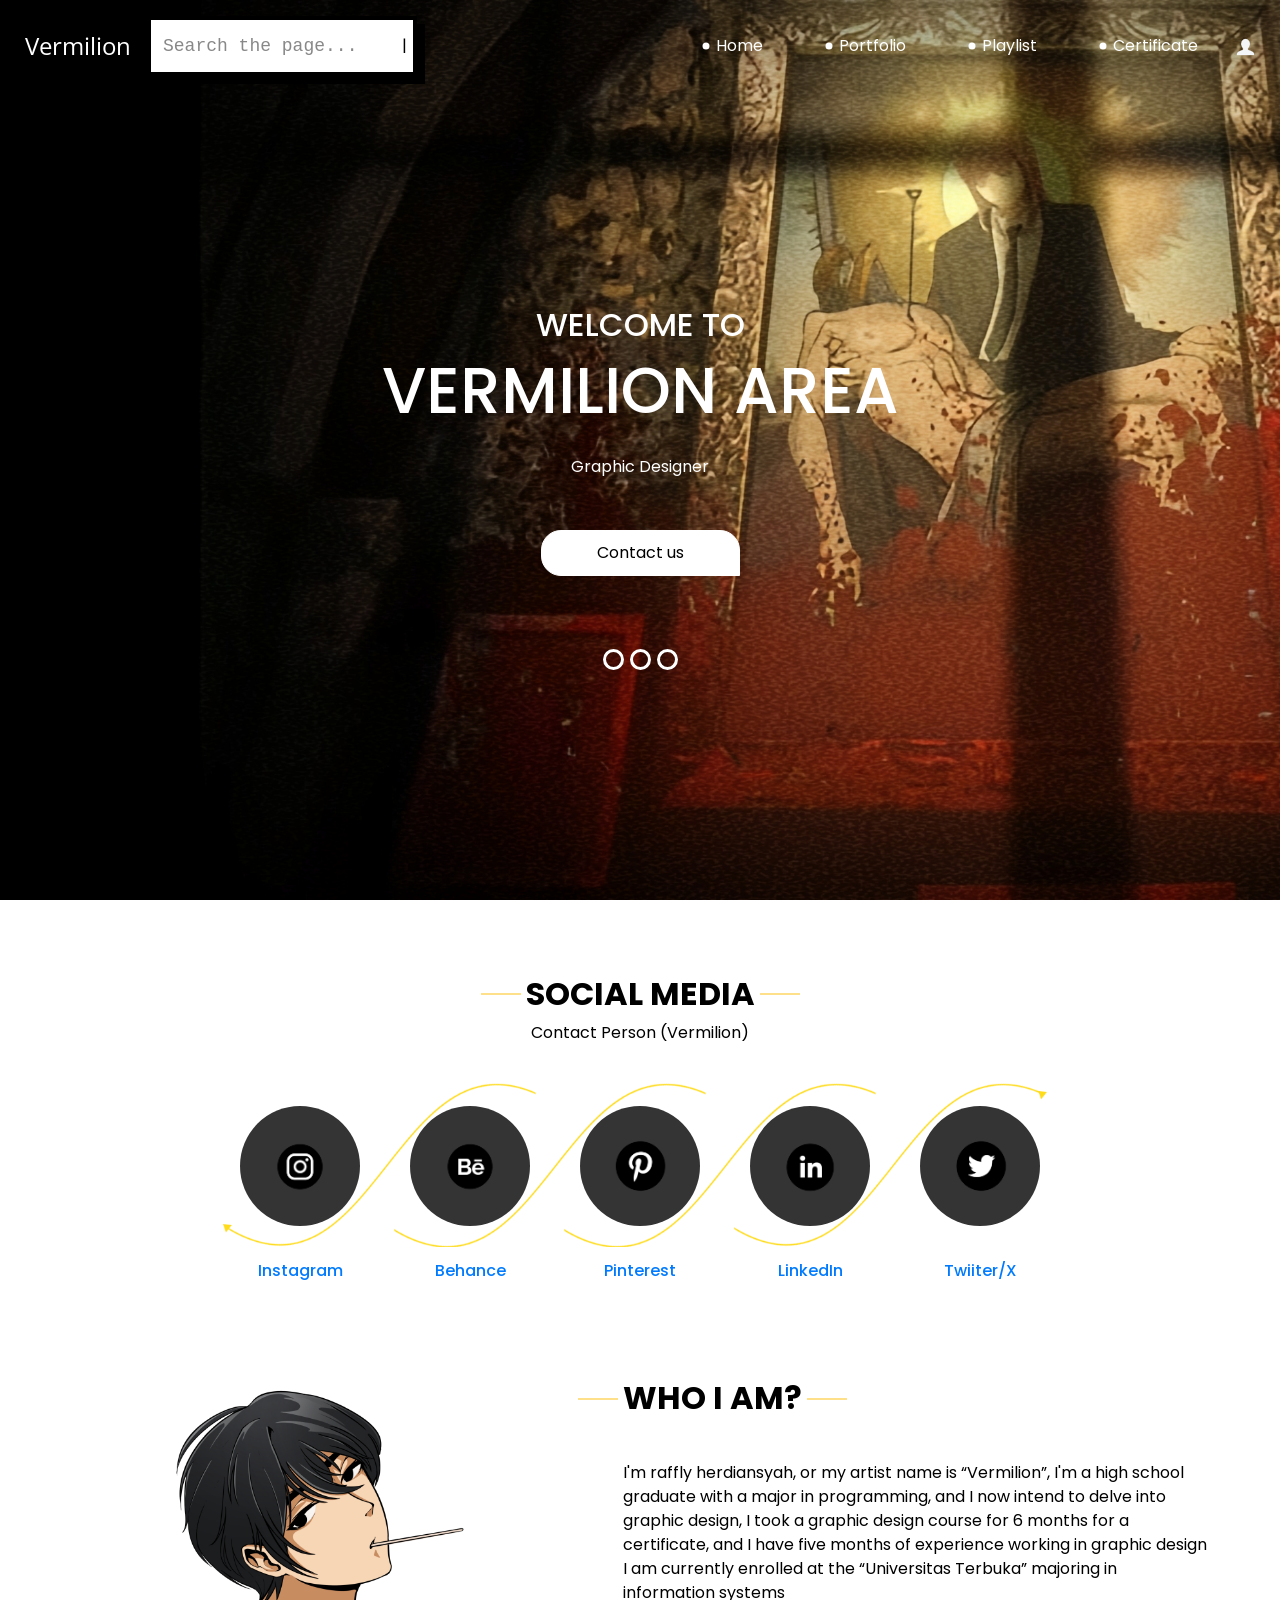
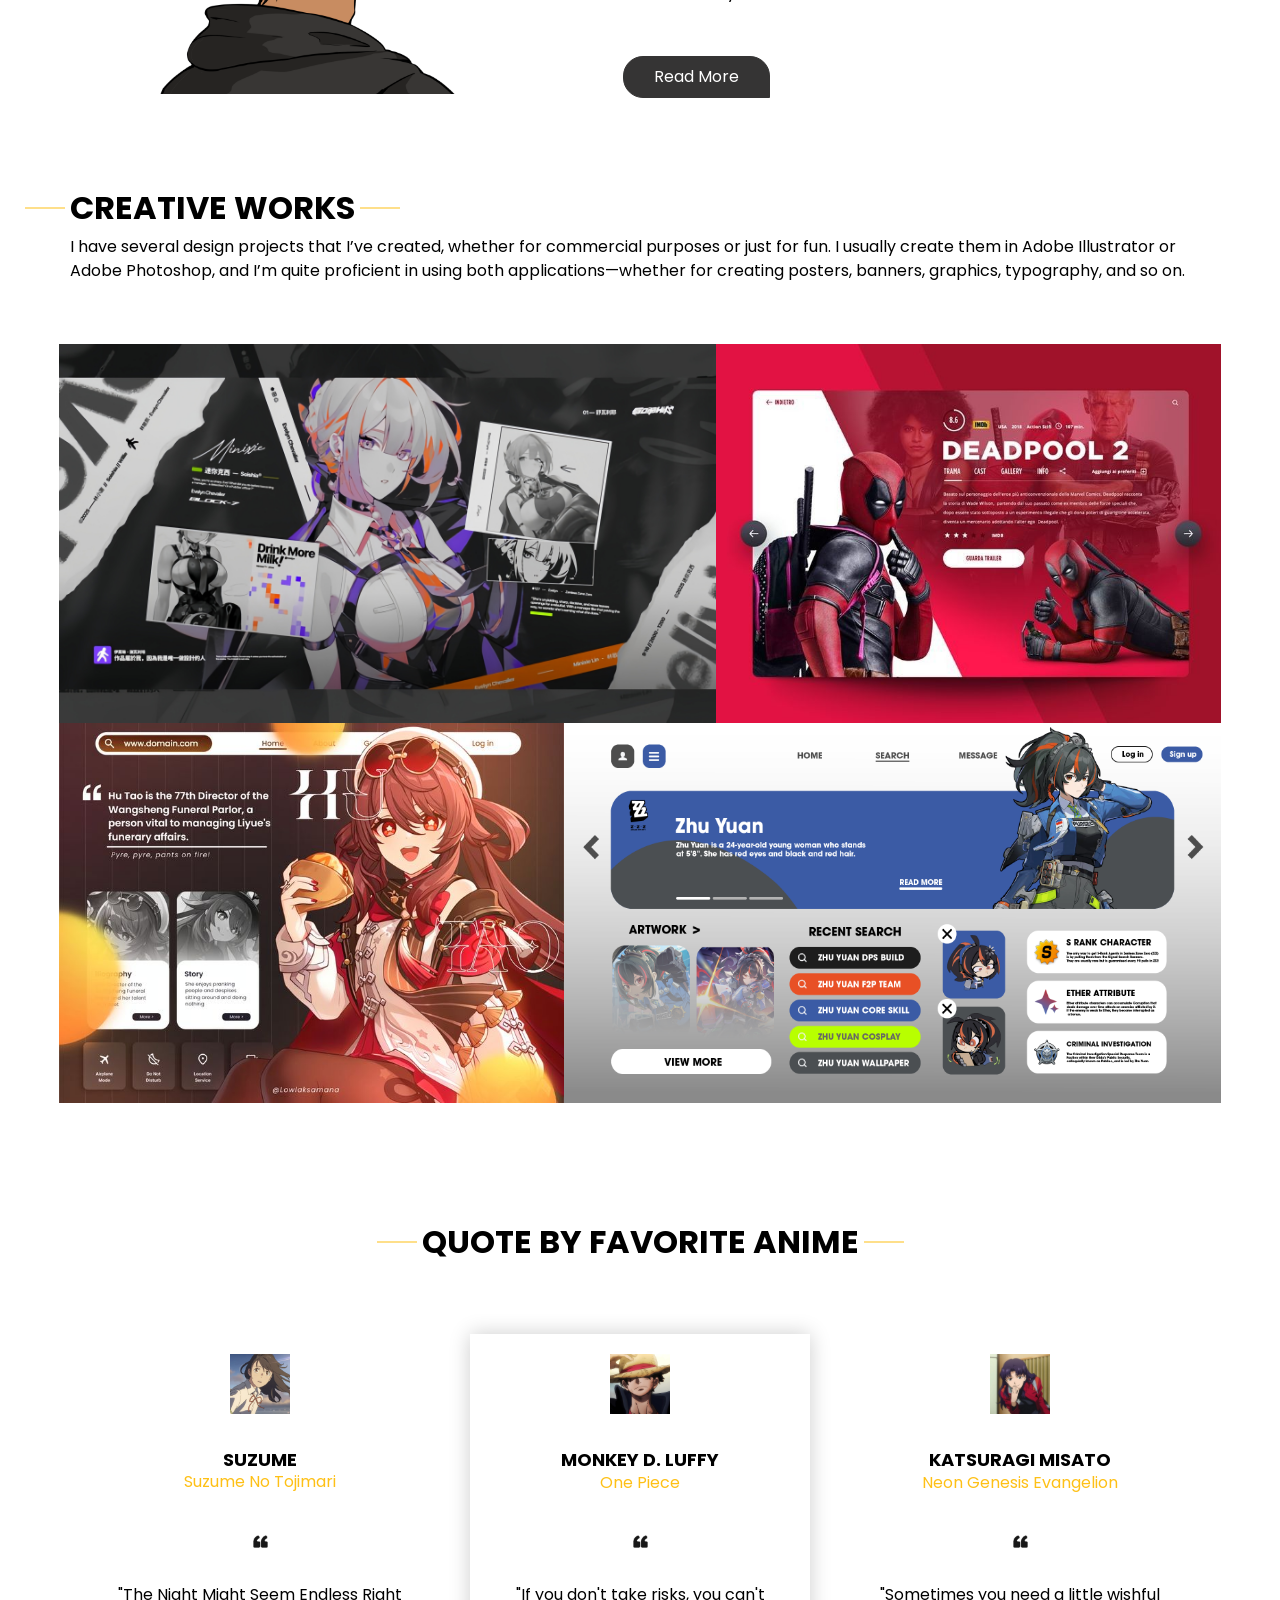
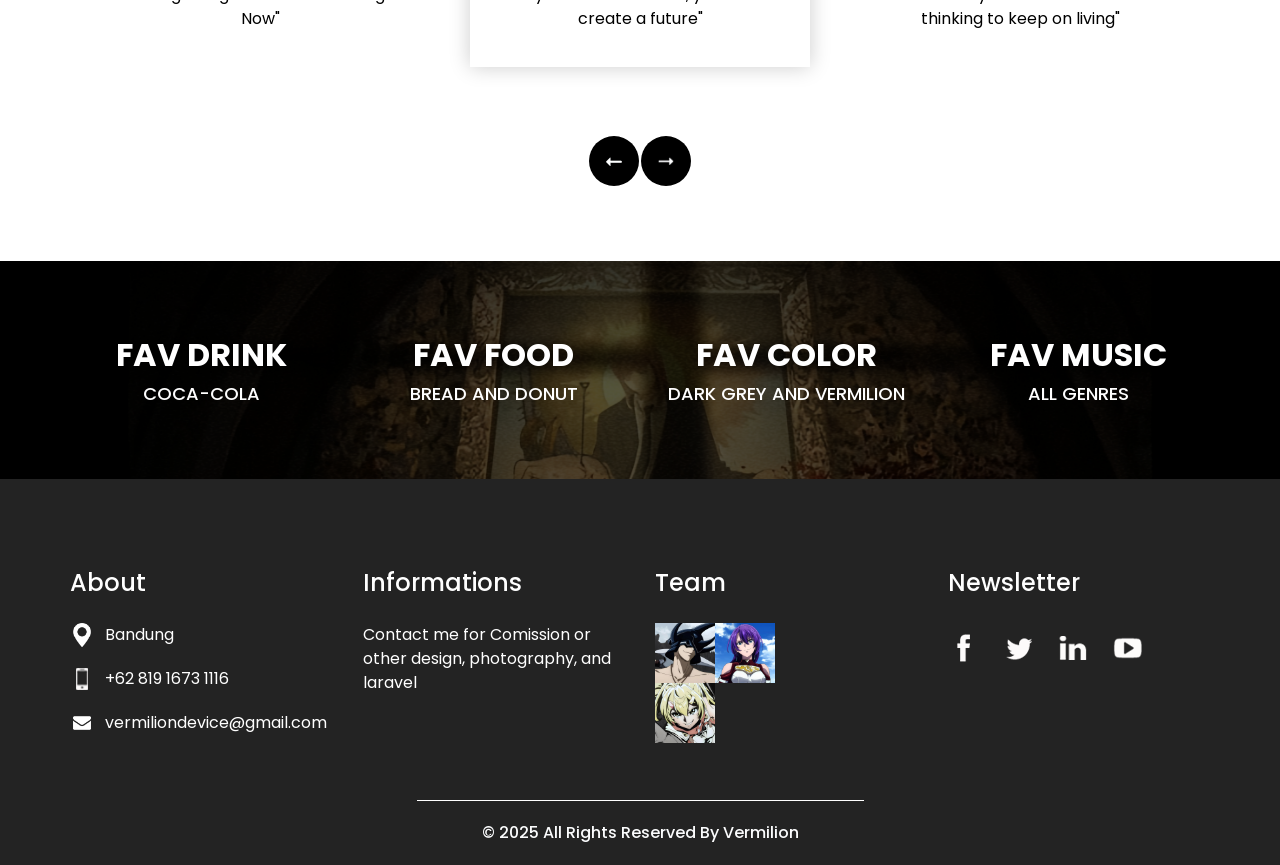
<file: index.html>
<!DOCTYPE html>
<html>

<head>
  <!-- Basic -->
  <meta charset="utf-8" />
  <meta http-equiv="X-UA-Compatible" content="IE=edge" />
  <!-- Mobile Metas -->
  <meta name="viewport" content="width=device-width, initial-scale=1, shrink-to-fit=no" />
  <!-- Site Metas -->
  <meta name="keywords" content="" />
  <meta name="description" content="" />
  <meta name="author" content="" />

  <title>Home</title>

  <!-- slider stylesheet -->
  <!-- slider stylesheet -->
  <link rel="stylesheet" type="text/css" href="https://cdnjs.cloudflare.com/ajax/libs/OwlCarousel2/2.3.4/assets/owl.carousel.min.css" />

  <!-- bootstrap core css -->
  <link rel="stylesheet" type="text/css" href="css/bootstrap.css" />

  <!-- fonts style -->
  <link href="https://fonts.googleapis.com/css?family=Open+Sans:400,700|Poppins:400,700&display=swap" rel="stylesheet">
  <!-- Custom styles for this template -->
  <link href="css/style.css" rel="stylesheet" />
  <!-- responsive style -->
  <link href="css/responsive.css" rel="stylesheet" />
</head>

<body>
  <div class="hero_area">
    <!-- header section strats -->
    <header class="header_section">
      <div class="container-fluid">
        <nav class="navbar navbar-expand-lg custom_nav-container pt-3">
          <a class="navbar-brand" href="index.html">
            <span>
              Vermilion
            </span>
          </a>

          <!-- Search Bar -->
          <div class="input-container" id="searchBox">
              <input id="searchInput"
                class="input searchInput"
                name="text"
                type="text"
                placeholder="Search the page..."
              />
            <div class="search-icon" onclick="toggleSearch()"></div>
            <div id="searchResult" class="input-container"></div>
          </div>
          <!-- End Search BAR -->

          <button class="navbar-toggler" type="button" data-toggle="collapse" data-target="#navbarSupportedContent" aria-controls="navbarSupportedContent" aria-expanded="false" aria-label="Toggle navigation">
            <span class="navbar-toggler-icon"></span>
          </button>

          <div class="collapse navbar-collapse" id="navbarSupportedContent">
            <div class="d-flex ml-auto flex-column flex-lg-row align-items-center">
              <ul class="navbar-nav">
                <li class="nav-item active">
                  <a class="nav-link" href="index.html">Home <span class="sr-only">(current)</span></a>
                </li>
                <li class="nav-item">
                  <a class="nav-link" href="portfolio.html"> Portfolio </a>
                </li>
                <li class="nav-item">
                  <a class="nav-link" href="playlist.html"> Playlist </a>
                </li>
                <div class="nav-right">
                </div>
                <li class="nav-item">
                  <a class="nav-link" href="contact.html">Certificate</a>
                </li>
                <li>
                  
                </li>
              </ul>
              <div class="user_option">
                <a href="/profile.html">
                  <img src="images/user.png" alt="">
                </a>
                <!-- <form class="form-inline my-2 my-lg-0 ml-0 ml-lg-4 mb-3 mb-lg-0">
                  <button class="btn  my-2 my-sm-0 nav_search-btn" type="submit"></button>
                </form> -->
              </div>
            </div>
          </div>
        </nav>
      </div>
    </header>
    <!-- end header section -->
    <!-- slider section -->
    <section class=" slider_section position-relative">
      <div class="container">
        <div id="carouselExampleIndicators" class="carousel slide" data-ride="carousel">
          <ol class="carousel-indicators">
            <li data-target="#carouselExampleIndicators" data-slide-to="0" class="active"></li>
            <li data-target="#carouselExampleIndicators" data-slide-to="1"></li>
            <li data-target="#carouselExampleIndicators" data-slide-to="2"></li>
          </ol>
          <div class="carousel-inner">
            <div class="carousel-item active">
              <div class="row">
                <div class="col">
                  <div class="detail-box">
                    <div>
                      <h2>
                        welcome to

                      </h2>
                      <h1>
                        Vermilion Area
                      </h1>
                      <p>
                        Graphic Designer
                      </p>
                      <div class="">
                        <a href="https://wa.link/xvpzic">
                          Contact us
                        </a>
                      </div>
                    </div>
                  </div>
                </div>
              </div>
            </div>
            <div class="carousel-item">
              <div class="row">
                <div class="col">
                  <div class="detail-box">
                    <div>
                      <h2>
                        welcome to

                      </h2>
                      <h1>
                        vermilion area
                      </h1>
                      <p>
                        Web Developer
                      </p>
                      <div class="">
                        <a href="https://wa.link/xvpzic">
                          Contact us
                        </a>
                      </div>
                    </div>
                  </div>
                </div>
              </div>
            </div>
            <div class="carousel-item">
              <div class="row">
                <div class="col">
                  <div class="detail-box">
                    <div>
                      <h2>
                        welcome to

                      </h2>
                      <h1>
                        Vermilion area
                      </h1>
                      <p>
                        Photographer
                      </p>
                      <div class="">
                        <a href="https://wa.link/xvpzic">
                          Contact us
                        </a>
                      </div>
                    </div>
                  </div>
                </div>
              </div>
            </div>
          </div>
        </div>
      </div>
    </section>
    <!-- end slider section -->
  </div>

  <!-- do section -->

  <section class="do_section layout_padding">
    <div class="container">
      <div class="heading_container">
        <h2>
          Social Media
        </h2>
        <p>
          Contact Person (Vermilion)
        </p>
      </div>
      <div class="do_container">
          <div class="box arrow-start arrow_bg">
          <div class="img-box">
            <img src="images/ig.png" alt="" style="width: 74px; height: 74px;">
          </div>
          <div class="detail-box">
            <h6>
              <a href="https://www.instagram.com/25cent.only/">Instagram</a>
            </h6>
          </div>
        </div>
        <div class="box arrow-middle arrow_bg">
          <div class="img-box">
            <img src="images/behance.png" alt="" style="width: 74px; height: 74px;">
          </div>
          <div class="detail-box">
            <h6>
              <a href="https://www.behance.net/rafflyherdian1">Behance</a>
            </h6>
          </div>
        </div>
        <div class="box arrow-middle arrow_bg">
          <div class="img-box">
            <img src="images/pin.png"  alt="" style="width: 70px; height: 70px; margin-right: 4px;">
          </div>
          <div class="detail-box">
            <h6>
             <a href="https://pin.it/5xgPxq84L">Pinterest</a>
            </h6>
          </div>
        </div>
        <div class="box arrow-end arrow_bg">
          <div class="img-box">
            <img src="images/linkedid.png" alt="" style="width: 73px; height: 73px; margin-right: 2px;">
          </div>
          <div class="detail-box">
            <h6>
              <a href="https://www.linkedin.com/in/muhamad-raffly-herdiansyah-a606a7362?utm_source=share&utm_campaign=share_via&utm_content=profile&utm_medium=android_app">LinkedIn</a>
            </h6>
          </div>
        </div>
        <div class="box ">
          <div class="img-box">
            <img src="images/twit.png" alt="" style="width: 70px; height: 70px;">
          </div>
          <div class="detail-box">
            <h6>
              <a href="https://x.com/vermilionsama?t=Tz5TlzzPGZ6jAz2hEhTAEQ&s=08">Twiiter/X</a>
            </h6>
          </div>
        </div>
      </div>
    </div>
  </section>

  <!-- <section class="do_section layout_padding">
    <div class="container">
      <div class="heading_container">
        <h2>
          What we do
        </h2>
        <p>
          Lorem ipsum dolor sit amet, consectetur adipiscing elit, sed do eiusmod tempor incididunt ut labore et dolore
          magna
        </p>
      </div>
      <div class="do_container">
        <div class="box arrow-start arrow_bg">
          <div class="img-box">
            <img src="images/d-1.png" alt="">
          </div>
          <div class="detail-box">
            <h6>
              Poster Design
            </h6>
          </div>
        </div>
        <div class="box arrow-middle arrow_bg">
          <div class="img-box">
            <img src="images/d-2.png" alt="">
          </div>
          <div class="detail-box">
            <h6>
              UI/UX
            </h6>
          </div>
        </div>
        <div class="box arrow-middle arrow_bg">
          <div class="img-box">
            <img src="images/d-3.png" alt="">
          </div>
          <div class="detail-box">
            <h6>
              Photography
            </h6>
          </div>
        </div>
        <div class="box arrow-end arrow_bg">
          <div class="img-box">
            <img src="images/d-4.png" alt="">
          </div>
          <div class="detail-box">
            <h6>
              Typography
            </h6>
          </div>
        </div>
        <div class="box ">
          <div class="img-box">
            <img src="images/d-5.png" alt="">
          </div>
          <div class="detail-box">
            <h6>
              Coffee
            </h6>
          </div>
        </div>
      </div>
    </div>
  </section> -->

  <!-- end do section -->

  <!-- who section -->

  <section class="who_section ">
    <div class="container">
      <div class="row">
        <div class="col-md-5">
          <div class="img-box">
            <img src="images/icontol.png" alt="" style="margin-bottom: 20px; margin-left: 70px; height: 330px; width: 330px;">
          </div>
        </div>
        <div class="col-md-7">
          <div class="detail-box">
            <div class="heading_container">
              <h2>
                WHO I AM?
              </h2>
            </div>
            <p>
              I'm raffly herdiansyah, or my artist name is “Vermilion”, I'm a high school graduate with a major in programming, and I now intend to delve into graphic design, I took a graphic design course for 6 months for a certificate, and I have five months of experience working in graphic design I am currently enrolled at the “Universitas Terbuka” majoring in information systems
            </p>
            <div>
              <a href="/profile.html">
                Read More
              </a>
            </div>
          </div>
        </div>
      </div>
    </div>
  </section>

  <!-- end who section -->


  <!-- work section -->
  <section class="work_section layout_padding">
    <div class="container">
      <div class="heading_container">
        <h2>
          CREATIVE WORKS
        </h2>
        <p>
          I have several design projects that I’ve created, whether for commercial purposes or just for fun. I usually create them in Adobe Illustrator or Adobe Photoshop, and I’m quite proficient in using both applications—whether for creating posters, banners, graphics, typography, and so on.
        </p>
      </div>
      <div class="work_container layout_padding2">
        <div class="box b-1">
          <img src="images/milk.jpg" alt="">
        </div>
        <div class="box b-2">
          <img src="images/deadpool.jpg" alt="">

        </div>
        <div class="box b-3">
          <img src="images/hutao.jpeg" alt="">

        </div>
        <div class="box b-4">
          <img src="images/ZhuYuan.png" alt="">

        </div>
      </div>
    </div>
  </section>

  <!-- end work section -->

  <!-- client section -->
  <section class="client_section">
    <div class="container">
      <div class="heading_container">
        <h2>
          QUOTE BY FAVORITE ANIME
        </h2>
      </div>
      <div class="carousel-wrap ">
        <div class="owl-carousel">
          <div class="item">
            <div class="box">
              <div class="img-box">
                <img src="images/luffy.jpeg" alt="">
              </div>
              <div class="detail-box">
                <h5>
                  Monkey D. Luffy <br>
                  <span>
                    One Piece
                  </span>
                </h5>
                <img src="images/quote.png" alt="">
                <p>
                  "If you don't take risks, you can't create a future"
                </p>
              </div>
            </div>
          </div>
          <div class="item">
            <div class="box">
              <div class="img-box">
                <img src="images/misato.jpeg" alt="">
              </div>
              <div class="detail-box">
                <h5>
                  Katsuragi Misato <br>
                  <span>
                    Neon Genesis Evangelion
                  </span>
                </h5>
                <img src="images/quote.png" alt="">
                <p>
                  "Sometimes you need a little wishful thinking to keep on living"
                </p>
              </div>
            </div>
          </div>
          <div class="item">
            <div class="box">
              <div class="img-box">
                <img src="images/gojo.jpeg" alt="">
              </div>
              <div class="detail-box">
                <h5>
                  Gojo Satoru <br>
                  <span>
                    Jujutsu Kaisen
                  </span>
                </h5>
                <img src="images/quote.png" alt="">
                <p>
                  "Searching for someone to blame is such a pain"
                </p>
              </div>
            </div>
          </div>
          <div class="item">
            <div class="box">
              <div class="img-box">
                <img src="images/shun.jpeg" alt="">
              </div>
              <div class="detail-box">
                <h5>
                  Kazama Shun <br>
                  <span>
                    From Up On Puppy Hill
                  </span>
                </h5>
                <img src="images/quote.png" alt="">
                <p>
                  "There’s No Future for People Who Worship the Future"
                </p>
              </div>
            </div>
          </div>
          <div class="item">
            <div class="box">
              <div class="img-box">
                <img src="images/eren.jpeg" alt="">
              </div>
              <div class="detail-box">
                <h5>
                  Eren Yeager <br>
                  <span>
                    Attack On Titan
                  </span>
                </h5>
                <img src="images/quote.png" alt="">
                <p>
                  "No Matter How Messed Up Things Get"
                </p>
              </div>
            </div>
          </div>
          <div class="item">
            <div class="box">
              <div class="img-box">
                <img src="images/nao.jpeg" alt="">
              </div>
              <div class="detail-box">
                <h5>
                  Nao Tomori <br>
                  <span>
                    Charlotte
                  </span>
                </h5>
                <img src="images/quote.png" alt="">
                <p>
                  "The Scars You Can't See Are the Hardest to Heal."
                </p>
              </div>
            </div>
          </div>
          <div class="item">
            <div class="box">
              <div class="img-box">
                <img src="images/suzume.jpeg" alt="">
              </div>
              <div class="detail-box">
                <h5>
                  Suzume <br>
                  <span>
                    Suzume No Tojimari
                  </span>
                </h5>
                <img src="images/quote.png" alt="">
                <p>
                  "The Night Might Seem Endless Right Now"
                </p>
              </div>
            </div>
          </div>
        </div>
      </div>
    </div>
  </section>

  <!-- end client section -->

  <!-- target section -->
  <section class="target_section layout_padding2">
    <div class="container">
      <div class="row">
        <div class="col-md-3 col-sm-6">
          <div class="detail-box">
            <h2>
              FAV DRINK
            </h2>
            <h5>
              COCA-COLA
            </h5>
          </div>
        </div>
        <div class="col-md-3 col-sm-6">
          <div class="detail-box">
            <h2>
              FAV FOOD
            </h2>
            <h5>
              BREAD AND DONUT
            </h5>
          </div>
        </div>
        <div class="col-md-3 col-sm-6">
          <div class="detail-box">
            <h2>
              FAV COLOR
            </h2>
            <h5>
              DARK GREY AND VERMILION
            </h5>
          </div>
        </div>
        <div class="col-md-3 col-sm-6">
          <div class="detail-box">
            <h2>
              FAV MUSIC
            </h2>
            <h5>
              ALL GENRES
            </h5>
          </div>
        </div>
      </div>
    </div>
  </section>

  <!-- end target section -->


  <!-- contact section -->

  <!-- <section class="contact_section layout_padding">
    <div class="container">

      <div class="heading_container">
        <h2>
          Request A Call Back
        </h2>
      </div>
      <div class="">
        <div class="">
          <div class="row">
            <div class="col-md-9 mx-auto">
              <div class="contact-form">
                <form action="">
                  <div>
                    <input type="text" placeholder="Full Name ">
                  </div>
                  <div>
                    <input type="text" placeholder="Phone Number">
                  </div>
                  <div>
                    <input type="email" placeholder="Email Address">
                  </div>
                  <div>
                    <input type="text" placeholder="Message" class="input_message">
                  </div>
                  <div class="d-flex justify-content-center">
                    <button type="submit" class="btn_on-hover">
                      Send
                    </button>
                  </div>
                </form>
              </div>
            </div>
          </div>
        </div>
      </div>
      <div class="map_img-box">
        <img src="images/map-img.png" alt="">
      </div>
    </div>
  </section> -->


  <!-- end contact section -->


  <!-- info section -->
  <section class="info_section ">
    <div class="container">
      <div class="row">
        <div class="col-md-3">
          <div class="info_contact">
            <h5>
              About
            </h5>
            <div>
              <div class="img-box">
                <img src="images/location-white.png" width="18px" alt="">
              </div>
              <p>
                Bandung
              </p>
            </div>
            <div>
              <div class="img-box">
                <img src="images/telephone-white.png" width="12px" alt="">
              </div>
              <p>
                +62 819 1673 1116
              </p>
            </div>
            <div>
              <div class="img-box">
                <img src="images/envelope-white.png" width="18px" alt="">
              </div>
              <p>
                vermiliondevice@gmail.com
              </p>
            </div>
          </div>
        </div>
        <div class="col-md-3">
          <div class="info_info">
            <h5>
              Informations
            </h5>
            <p>
              Contact me for Comission or other design, photography, and laravel
            </p>
          </div>
        </div>

        <div class="col-md-3">
          <div class="info_insta">
            <h5>
              Team
            </h5>
            <div class="insta_container">
              <div>
                <a href="">
                  <div class="">
                    <img src="images/Credit_ 𝐀zα࣪z𝗲̫̄l.jpeg" style="height: 60px;" alt="">
                  </div>
                </a>
                <a href="">
                  <div class="">
                    <img src="images/Credit_ 𝐀zα࣪z𝗲̫̄l (1).jpeg" style="height: 60px;" alt="">
                  </div>
                </a>
              </div>

              <div>
                <a href="">
                  <div class="">
                    <img src="images/Credit_ 𝐀zα࣪z𝗲̫̄l (2).jpeg" style="height: 60px;" alt="">
                  </div>
                </a>
                <!-- <a href="">
                  <div class="">
                    <img src="images/Psyger-100 (サイガ-100).jpeg" style="height: 60px;" alt="">
                  </div>
                </a> -->
              </div>
            </div>
          </div>
        </div>
        <div class="col-md-3">
          <div class="info_form ">
            <h5>
              Newsletter
            </h5>
            <!-- <form action="">
              <input type="email" placeholder="Enter your email">
              <button>
                Subscribe
              </button>
            </form> -->
            <div class="social_box">
              <a href="">
                <img src="images/fb.png" alt="">
              </a>
              <a href="https://x.com/vermilionsama?t=Tz5TlzzPGZ6jAz2hEhTAEQ&s=08">
                <img src="images/twitter.png" alt="">
              </a>
              <a href="https://www.linkedin.com/in/muhamad-raffly-herdiansyah-a606a7362?utm_source=share&utm_campaign=share_via&utm_content=profile&utm_medium=android_app">
                <img src="images/linkedin.png" alt="">
              </a>
              <a href="">
                <img src="images/youtube.png" alt="">
              </a>
            </div>
          </div>
        </div>
      </div>
    </div>
  </section>

  <!-- end info_section -->


  <!-- footer section -->
  <section class="container-fluid footer_section">
    <p>
      &copy; 2025 All Rights Reserved By
      <a href="https://www.instagram.com/vermiliondsgn.ai/">Vermilion</a>
    </p>
  </section>
  <!-- footer section -->
   <script>
function toggleSearch() {
  const box = document.getElementById("searchBox");
  const input = document.getElementById("searchInput");

  box.classList.toggle("active");

  // Fokus otomatis saat muncul
  if (box.classList.contains("active")) {
    setTimeout(() => input.focus(), 200);
  }
}
</script>
<script>
document.addEventListener("click", function(e) {
  const box = document.getElementById("searchBox");

  if (!box.contains(e.target)) {
    box.classList.remove("active");
  }
});
</script>
  <script type="text/javascript" src="js/jquery-3.4.1.min.js"></script>
  <script type="text/javascript" src="js/bootstrap.js"></script>
  <script type="text/javascript" src="https://cdnjs.cloudflare.com/ajax/libs/OwlCarousel2/2.3.4/owl.carousel.min.js">
  </script>
  <!-- owl carousel script 
    -->
  <script type="text/javascript">
    $(".owl-carousel").owlCarousel({
      loop: true,
      margin: 0,
      navText: [],
      center: true,
      autoplay: true,
      autoplayHoverPause: true,
      responsive: {
        0: {
          items: 1
        },
        1000: {
          items: 3
        }
      }
    });
  </script>
  <script>
// DATA HALAMAN
const pages = [
  { title: "Home", url: "index.html" },
  { title: "Profile", url: "profile.html" },
  { title: "Portfolio", url: "portfolio.html" },
  { title: "Playlist", url: "playlist.html" },
  { title: "Certificate", url: "contact.html" }
];

const input = document.getElementById("searchInput");
const resultBox = document.getElementById("searchResult");

// SEARCH REALTIME
input.addEventListener("input", function() {
  const keyword = this.value.toLowerCase();
  resultBox.innerHTML = "";

  if (!keyword) {
    resultBox.style.display = "none";
    return;
  }

  const filtered = pages.filter(p =>
    p.title.toLowerCase().includes(keyword)
  );

  filtered.forEach(p => {
    const div = document.createElement("div");
    div.innerText = p.title;

    div.onclick = () => {
      window.location.href = p.url;
    };

    resultBox.appendChild(div);
  });

  resultBox.style.display = "block";
});

// ENTER SEARCH
input.addEventListener("keypress", function(e) {
  if (e.key === "Enter") {
    const keyword = input.value.toLowerCase();

    const found = pages.find(p =>
      p.title.toLowerCase().includes(keyword)
    );

    if (found) {
      window.location.href = found.url;
    }
  }
});
</script>
  <!-- end owl carousel script -->

</body>

</html>
</file>
<file: css/style.css>
body {
  font-family: "Poppins", sans-serif;
  color: #000000;
  background-color: #ffffff;
}

.search-box {
  position: relative;
  width: 40px;
  height: 40px;
  transition: 0.4s;
}

/* Input awal hidden */
.search-box input {
  width: 0;
  height: 100%;
  border: none;
  outline: none;
  border-radius: 30px;
  padding: 0 15px;
  background: #1f1f1f;
  color: white;
  transition: 0.4s;
  opacity: 0;
}

/* From Uiverse.io by 0xnihilism */ 
.input {
  width: 100%;
  max-width: 270px;
  height: 60px;
  padding: 12px;
  font-size: 18px;
  font-family: "Courier New", monospace;
  color: #000;
  background-color: #fff;
  border: 4px solid #000;
  border-radius: 0;
  outline: none;
  transition: all 0.3s ease;
  box-shadow: 8px 8px 0 #000;
}

.input::placeholder {
  color: #888;
}

.input:hover {
  transform: translate(-4px, -4px);
  box-shadow: 12px 12px 0 #000;
}

.input:focus {
  background-color: #000;
  color: #fff;
  border-color: #ffffff;
}

.input:focus::placeholder {
  color: #fff;
}

@keyframes typing {
  from {
    width: 0;
  }
  to {
    width: 100%;
  }
}

@keyframes blink {
  50% {
    border-color: transparent;
  }
}

.input:focus::after {
  content: "|";
  position: absolute;
  right: 10px;
  animation: blink 0.7s step-end infinite;
}

.input:valid {
  animation: typing 2s steps(30, end);
}
.input-container {
  position: relative;
  width: 100%;
  max-width: 270px;
}

.input {
  width: 100%;
  height: 60px;
  padding: 12px;
  font-size: 18px;
  font-family: "Courier New", monospace;
  color: #000;
  background-color: #fff;
  border: 4px solid #000;
  border-radius: 0;
  outline: none;
  transition: all 0.3s ease;
  box-shadow: 8px 8px 0 #000;
}

.input::placeholder {
  color: #888;
}

.input:hover {
  transform: translate(-4px, -4px);
  box-shadow: 12px 12px 0 #000;
}

.input:focus {
  background-color: #010101;
  color: #fff;
  border-color: #d6d9dd;
}

.input:focus::placeholder {
  color: #fff;
}

@keyframes shake {
  0% {
    transform: translateX(0);
  }
  25% {
    transform: translateX(-5px) rotate(-5deg);
  }
  50% {
    transform: translateX(5px) rotate(5deg);
  }
  75% {
    transform: translateX(-5px) rotate(-5deg);
  }
  100% {
    transform: translateX(0);
  }
}

.input:focus {
  animation: shake 0.5s ease-in-out;
}

@keyframes glitch {
  0% {
    transform: none;
    opacity: 1;
  }
  7% {
    transform: skew(-0.5deg, -0.9deg);
    opacity: 0.75;
  }
  10% {
    transform: none;
    opacity: 1;
  }
  27% {
    transform: none;
    opacity: 1;
  }
  30% {
    transform: skew(0.8deg, -0.1deg);
    opacity: 0.75;
  }
  35% {
    transform: none;
    opacity: 1;
  }
  52% {
    transform: none;
    opacity: 1;
  }
  55% {
    transform: skew(-1deg, 0.2deg);
    opacity: 0.75;
  }
  50% {
    transform: none;
    opacity: 1;
  }
  72% {
    transform: none;
    opacity: 1;
  }
  75% {
    transform: skew(0.4deg, 1deg);
    opacity: 0.75;
  }
  80% {
    transform: none;
    opacity: 1;
  }
  100% {
    transform: none;
    opacity: 1;
  }
}

.input:not(:placeholder-shown) {
  animation: glitch 1s linear infinite;
}

.input-container::after {
  content: "|";
  position: absolute;
  right: 10px;
  top: 50%;
  transform: translateY(-50%);
  color: #000;
  animation: blink 0.7s step-end infinite;
}

@keyframes blink {
  50% {
    opacity: 0;
  }
}

.input:focus + .input-container::after {
  color: #fff;
}

.input:not(:placeholder-shown) {
  font-weight: bold;
  letter-spacing: 1px;
  text-shadow: 0px 0px 0 #000;
}


/* Icon */
.search-icon {
  position: absolute;
  padding-left: 40px;
  top: 0;
  right: 0;
  width: 40px;
  height: 40px;
  color: white;
  border-radius: 50%;
  display: flex;
  justify-content: center;
  align-items: center;
  cursor: pointer;
}

/* Result box */
#searchResult {
  position: absolute;
  top: 45px;
  width: 100%;
  background: #1f1f1f;
  border-radius: 10px;
  overflow: hidden;
  display: none;
  z-index: 999;
}

#searchResult div {
  padding: 10px;
  cursor: pointer;
  color: white;
}

#searchResult div:hover {
  background: #333;
}

/* Saat aktif */
.search-box.active {
  width: 250px;
}

.search-box.active input {
  width: 100%;
  opacity: 1;
  padding-right: 45px;
}

.spotify-section {
  background: #121212;
  font-family: Arial, sans-serif;
  color: white;
  padding: 20px;
}

.spotify-section h1 {
  text-align: center;
  margin-bottom: 30px;
}

.spotify-section .song-container {
  display: grid;
  grid-template-columns: repeat(4, 1fr);
  gap: 20px;
}

.spotify-section .song-card {
  background: #181818;
  border-radius: 12px;
  padding: 15px;
  transition: 0.3s;
  cursor: pointer;
}

.spotify-section .song-card:hover {
  background: #282828;
  transform: translateY(-5px);
}

.spotify-section .song-card img {
  width: 100%;
  border-radius: 10px;
}

.spotify-section .song-title {
  font-size: 16px;
  font-weight: bold;
  margin-top: 10px;
}

.spotify-section .song-artist {
  font-size: 14px;
  color: #b3b3b3;
}

.spotify-section .song-playlist {
  font-size: 12px;
  color: #1db954;
  margin-top: 5px;
}

.song-card .img-wrapper {
  position: relative;
}

body.profile-page {
  background: #141414;
  color: white;
  font-family: Arial, sans-serif;
  margin: 0;
}

/* Container */
.profile-container {
  padding: 30px;
}

/* Top layout */
.top-section {
  display: flex;
  gap: 30px;
  margin-bottom: 40px;
}

.profile-img {
  display: flex;
  justify-content: center;
  padding-top: 40px;
  padding-bottom: 40px;
  margin-bottom: 15px;
}

.profile-img img {
  width: 200px;
  height: 200px;
  border-radius: 50%; /* bulat */
  object-fit: cover;

  border: 3px solid #e50914; /* warna Netflix */
  box-shadow: 0 5px 15px rgba(0,0,0,0.5);
}

/* BIODATA */
.bio {
  flex: 1;
  background: #ffffff;
  padding: 20px;
  border-radius: 12px;
}

.bio h2 {
  margin-bottom: 15px;
}

.bio p {
  margin: 5px 0;
  color: #000000;
}

/* Skills */
.skills {
  display: flex;
  gap: 10px;
  margin-top: 10px;
}

.skills img {
  width: 40px;
  height: 40px;
  background: #ffffff;
  padding: 5px;
  border-radius: 8px;
  transition: 0.3s;
}

.skills img:hover {
  transform: scale(1.1);
}

/* CV */
.cv {
  flex: 2;
  background: #ffffff;
  padding: 20px;
  border-radius: 12px;
}

.cv iframe {
  width: 100%;
  height: 600px;
  border-radius: 10px;
  border: none;
}

/* Portfolio */
.portfolio {
  background: #ffffff;
  padding: 20px;
  border-radius: 12px;
}

/* Header */
.portfolio-header {
  display: flex;
  justify-content: space-between;
  align-items: center;
}

/* Portfolio iframe (16:9) */
.portfolio iframe {
  width: 100%;
  aspect-ratio: 16/9;
  margin-top: 15px;
  border-radius: 10px;
  border: none;
}

/* Button */
.btn-download {
  background: #e50914;
  color: white;
  padding: 8px 15px;
  border-radius: 6px;
  text-decoration: none;
  transition: 0.3s;
}

.btn-download:hover {
  background: #ff1f2f;
}

/* Responsive */
@media(max-width: 900px) {
  .top-section {
    flex-direction: column;
  }
}

/* PLAY BUTTON */
.play-btn {
  position: absolute;
  top: 40%;
  left: 50%;
  transform: translate(-50%, -50%);

  width: 60px;
  height: 60px;
  border-radius: 50%;

  background: #1db954; /* Spotify green */
  color: black;
  font-size: 26px;

  display: flex;
  justify-content: center;
  align-items: center;

  opacity: 0;
  transition: 0.3s;
}



/* Hover effect */
.song-card:hover .play-btn {
  opacity: 1;
  transform: translate(-50%, -50%) scale(1.1);
}

.song-card:hover img {
  filter: brightness(0.6);
}

/* Responsive */
@media (max-width: 900px) {
  .spotify-section .song-container {
    grid-template-columns: repeat(2, 1fr);
  }
}

.layout_padding {
  padding: 75px 0;
}

.layout_padding2 {
  padding: 45px 0;
}

.layout_padding2-top {
  padding-top: 45px;
}

.layout_padding2-bottom {
  padding-bottom: 45px;
}

.layout_padding-top {
  padding-top: 75px;
}

.layout_padding-bottom {
  padding-bottom: 75px;
}

/* .portfolio-section {
  background: linear-gradient(135deg, #fdfbfb, #ebedee);
  font-family: 'Poppins', sans-serif;
  padding: 20px;
} */

.portfolio-section {
  background: linear-gradient(135deg, #fdfbfb, #ebedee);
  padding: 20px;
  border-radius: 20px;
}

.portfolio-section {
  all: initial;
  font-family: 'Poppins', sans-serif;
}

/* Title */
.portfolio-section h1 {
  text-align: center;
  margin-bottom: 40px;
}

/* Category */
.category {
  margin-bottom: 50px;
}

.category h2 {
  cursor: pointer;
  background: #646464;
  color: white;
  display: inline-block;
  padding: 10px 20px;
  border-radius: 20px;
  transition: 0.3s;
}

.category h2:hover {
  background: #e34234;
}

/* Grid */
.grid {
  display: grid;
  gap: 15px;
  margin-top: 20px;
}

/* Different ratio */
.grid-1-1 {
  grid-template-columns: repeat(auto-fill, minmax(150px, 1fr));
}

.grid-3-4 {
  grid-template-columns: repeat(auto-fill, minmax(150px, 1fr));
}

.grid-16-9 {
  grid-template-columns: repeat(auto-fill, minmax(200px, 1fr));
}

/* Image */
.grid img {
  width: 100%;
  border-radius: 15px;
  cursor: pointer;
  transition: 0.3s;
}

.grid img:hover {
  transform: scale(1.05) rotate(-1deg);
}

/* Aspect ratio */
.grid-1-1 img {
  aspect-ratio: 1/1;
  object-fit: cover;
}

.grid-3-4 img {
  aspect-ratio: 3/4;
  object-fit: cover;
}

.grid-16-9 img {
  aspect-ratio: 16/9;
  object-fit: cover;
}

/* Modal */
.img-modal {
  display: none;   /* WAJIB */
  position: fixed;
  z-index: 9999;
  inset: 0;
  background: red;

  justify-content: center;
  align-items: center;
}

.img-modal img {
  max-width: 90%;
  max-height: 90%;
  border-radius: 15px;
}

.close {
  position: absolute;
  top: 20px;
  right: 30px;
  font-size: 40px;
  color: white;
  cursor: pointer;
}

.heading_container {
  display: -webkit-box;
  display: -ms-flexbox;
  display: flex;
  -webkit-box-orient: vertical;
  -webkit-box-direction: normal;
      -ms-flex-direction: column;
          flex-direction: column;
  -webkit-box-align: start;
      -ms-flex-align: start;
          align-items: flex-start;
}

.heading_container h2 {
  font-weight: bold;
  text-transform: uppercase;
  position: relative;
}

.heading_container h2::before, .heading_container h2::after {
  content: "";
  position: absolute;
  top: 50%;
  width: 40px;
  height: 1px;
  background-color: #fec016;
}

.heading_container h2::before {
  left: -5px;
  -webkit-transform: translate(-100%, -50%);
          transform: translate(-100%, -50%);
}

.heading_container h2::after {
  right: -5px;
  -webkit-transform: translate(100%, -50%);
          transform: translate(100%, -50%);
}

/*header section*/
.hero_area {
  height: 100vh;
  background-color: #b5caee;
  background-image: url(../images/md.jpg);
  background-size: cover;
}

.sub_page .hero_area {
  height: auto;
}

.sub_page .who_section.layout_padding {
  padding-top: 0;
}

.hero_area.sub_pages {
  height: auto;
}

.header_section .container-fluid {
  padding-right: 25px;
  padding-left: 25px;
}

.header_section .nav_container {
  margin: 0 auto;
}

.custom_nav-container.navbar-expand-lg .navbar-nav .nav-link {
  margin: 10px 30px;
  color: #ffffff;
  text-align: center;
  position: relative;
}

.custom_nav-container.navbar-expand-lg .navbar-nav .nav-link::before {
  content: "";
  position: absolute;
  top: 50%;
  left: -2px;
  -webkit-transform: translate(-50%, -50%);
          transform: translate(-50%, -50%);
  width: 7px;
  height: 7px;
  border-radius: 100%;
  background-color: #ffffff;
}

a,
a:hover,
a:focus {
  text-decoration: none;
}

a:hover,
a:focus {
  color: initial;
}

.btn,
.btn:focus {
  outline: none !important;
  -webkit-box-shadow: none;
          box-shadow: none;
}

.user_option {
  display: -webkit-box;
  display: -ms-flexbox;
  display: flex;
  -webkit-box-align: center;
      -ms-flex-align: center;
          align-items: center;
}

.custom_nav-container .nav_search-btn {
  background-image: url(../images/search-icon.png);
  background-size: 22px;
  background-repeat: no-repeat;
  background-position-y: 7px;
  width: 35px;
  height: 35px;
  padding: 0;
  border: none;
}

.navbar-brand {
  display: -webkit-box;
  display: -ms-flexbox;
  display: flex;
  -webkit-box-align: center;
      -ms-flex-align: center;
          align-items: center;
  font-family: 'Open Sans', sans-serif;
}

.navbar-brand span {
  font-size: 24px;
  color: #ffffff;
}

.custom_nav-container {
  z-index: 99999;
  padding: 15px 0;
}

.custom_nav-container .navbar-toggler {
  outline: none;
}

.custom_nav-container .navbar-toggler .navbar-toggler-icon {
  background-image: url(../images/menu.png);
  background-size: 55px;
}

/*end header section*/
.slider_section {
  height: 90%;
  display: -webkit-box;
  display: -ms-flexbox;
  display: flex;
  -webkit-box-align: center;
      -ms-flex-align: center;
          align-items: center;
  color: #ffffff;
}

.slider_section .detail-box {
  text-align: center;
  margin-bottom: 110px;
}

.slider_section .detail-box h1 {
  font-size: 4rem;
  text-transform: uppercase;
}

.slider_section .detail-box h2 {
  text-transform: uppercase;
}

.slider_section .detail-box p {
  margin-top: 25px;
}

.slider_section .detail-box a {
  display: inline-block;
  padding: 10px 55px;
  background-color: #ffffff;
  border: 1px solid #ffffff;
  color: #000000;
  border-radius: 20px 20px 0 20px;
  margin-top: 35px;
}

.slider_section .detail-box a:hover {
  background-color: transparent;
  color: #ffffff;
}

.slider_section #carouselExampleIndicators {
  bottom: 0;
}

.slider_section #carouselExampleIndicators li {
  width: 15px;
  height: 15px;
  background-color: transparent;
  border: 3px solid #ffffff;
  border-radius: 100%;
  opacity: 1;
}

.do_section .heading_container {
  -webkit-box-align: center;
      -ms-flex-align: center;
          align-items: center;
  text-align: center;
}

.do_section .do_container {
  display: -webkit-box;
  display: -ms-flexbox;
  display: flex;
  -ms-flex-wrap: wrap;
      flex-wrap: wrap;
  -webkit-box-pack: center;
      -ms-flex-pack: center;
          justify-content: center;
  padding-top: 10px;
}

.do_section .do_container .box {
  text-align: center;
  position: relative;
  z-index: 5;
  margin: 35px 25px 0 25px;
}

.do_section .do_container .box .img-box {
  width: 120px;
  height: 120px;
  display: -webkit-box;
  display: -ms-flexbox;
  display: flex;
  -webkit-box-pack: center;
      -ms-flex-pack: center;
          justify-content: center;
  -webkit-box-align: center;
      -ms-flex-align: center;
          align-items: center;
  background-color: #353434;
  border-radius: 100%;
}

.do_section .do_container .box .img-box img {
  width: 45px;
}

.do_section .do_container .box .detail-box {
  margin-top: 35px;
}

.do_section .do_container .box:hover .img-box {
  background-color: #fec016;
}

.do_section .do_container .arrow_bg::before {
  content: "";
  position: absolute;
  top: -23px;
  left: -17px;
  width: 262%;
  height: 90%;
  z-index: 3;
  background-size: cover;
}

.do_section .do_container .arrow-start::before {
  background-image: url(../images/arrow-start.png);
}

.do_section .do_container .arrow-middle::before {
  background-image: url(../images/arrow-middle.png);
}

.do_section .do_container .arrow-end::before {
  background-image: url(../images/arrow-end.png);
}

.who_section .row {
  -webkit-box-align: center;
      -ms-flex-align: center;
          align-items: center;
}

.who_section .img-box img {
  width: 100%;
}

.who_section .detail-box {
  margin-left: 65px;
}

.who_section .detail-box p {
  margin-top: 35px;
}

.who_section .detail-box a {
  display: inline-block;
  padding: 8px 30px;
  background-color: #353434;
  border: 1px solid #353434;
  color: #ffffff;
  border-radius: 20px 20px 0 20px;
  margin-top: 35px;
}

.who_section .detail-box a:hover {
  background-color: transparent;
  color: #353434;
}

.work_section .work_container {
  display: -webkit-box;
  display: -ms-flexbox;
  display: flex;
  -ms-flex-wrap: wrap;
      flex-wrap: wrap;
  margin: 0 -1%;
}

.work_section .work_container .box {
  min-width: 300px;
  display: -webkit-box;
  display: -ms-flexbox;
  display: flex;
  -webkit-box-align: stretch;
      -ms-flex-align: stretch;
          align-items: stretch;
}

.work_section .work_container .box img {
  width: 100%;
}

.work_section .work_container .box.b-2, .work_section .work_container .box.b-3 {
  width: 43.5%;
}

.work_section .work_container .box.b-1, .work_section .work_container .box.b-4 {
  width: 56.5%;
}

.work_section2 .work_container {
  display: -webkit-box;
  display: contents;
  display: -ms-flexbox;
  display: flex;
  display: flex;
  flex-wrap: wrap;       /* supaya turun ke bawah */
  justify-content: space-between; /* biar ada jarak */
  -ms-flex-wrap: wrap;
      flex-wrap: wrap;
  margin: 0 -1%;
}

.work_section2 .work_container .box {
  min-width: 300px;
  display: -webkit-box;
  display: -ms-flexbox;
  display: flex;
  width: 47.5%;
  margin-bottom: 15px;
  -webkit-box-align: stretch;
      -ms-flex-align: stretch;
          align-items: stretch;
}

.img-modal {
  display: none;
  position: fixed;
  z-index: 9999;
  left: 0;
  top: 0;
  width: 100%;
  height: 100%;
  background: rgba(0,0,0,0.9);

  display: flex;
  justify-content: center;
  align-items: center;
}

.img-modal img {
  max-width: 90%;
  max-height: 90%;
  border-radius: 10px;
}

.img-close {
  position: absolute;
  top: 20px;
  right: 30px;
  font-size: 35px;
  color: white;
  cursor: pointer;
}

.work_section2 .work_container .box img {
  width: 100%;
  height: 250px;        /* samakan tinggi */
  object-fit: cover;    /* biar tidak gepeng */
  height: auto;
  width: 100%;
  height: 250px;
  object-fit: contain;  /* tidak terpotong */
  background: white;     /* biar tidak kosong putih */
  display: block;
}

.work_section2 .work_container .box.b-2, .work_section2 .work_container .box.b-3 {
  width: 47.5%;
}

.work_section2 .work_container .box.b-1, .work_section2 .work_container .box.b-4 {
  width: 47.5%;
}

.client_section {
  padding-bottom: 150px;
}

.client_section .heading_container {
  -webkit-box-align: center;
      -ms-flex-align: center;
          align-items: center;
  margin-bottom: 45px;
}

.client_section .box {
  padding: 20px;
  display: -webkit-box;
  display: -ms-flexbox;
  display: flex;
  -webkit-box-orient: vertical;
  -webkit-box-direction: normal;
      -ms-flex-direction: column;
          flex-direction: column;
  -webkit-box-align: center;
      -ms-flex-align: center;
          align-items: center;
  text-align: center;
  margin: 20px;
}

.client_section .box .img-box {
  width: 60px;
}

.client_section .box .img-box img {
  width: 100%;
}

.client_section .box .detail-box {
  margin-top: 35px;
  display: -webkit-box;
  display: -ms-flexbox;
  display: flex;
  -webkit-box-orient: vertical;
  -webkit-box-direction: normal;
      -ms-flex-direction: column;
          flex-direction: column;
  -webkit-box-align: center;
      -ms-flex-align: center;
          align-items: center;
}

.client_section .box .detail-box h5 {
  text-transform: uppercase;
  font-weight: bold;
  font-size: 18px;
}

.client_section .box .detail-box h5 span {
  text-transform: none;
  font-size: 16px;
  font-weight: normal;
  color: #fec016;
}

.client_section .box .detail-box img {
  width: 15px;
  margin: 35px 0;
}

.client_section .carousel-wrap {
  margin: 0 auto;
  padding: 0;
  position: relative;
}

.client_section .owl-nav > div {
  margin-top: -26px;
  position: absolute;
  top: 50%;
  color: #cdcbcd;
}

.client_section .owl-carousel .owl-nav .owl-prev,
.client_section .owl-carousel .owl-nav .owl-next {
  width: 50px;
  height: 50px;
  background-color: #000000;
  background-size: 16px;
  background-position: center;
  border-radius: 100%;
  background-repeat: no-repeat;
  position: absolute;
  bottom: -75px;
  outline: none;
}

.client_section .owl-carousel .owl-nav .owl-prev:hover,
.client_section .owl-carousel .owl-nav .owl-next:hover {
  background-color: rgba(0, 0, 0, 0.8);
}

.client_section .owl-carousel .owl-nav .owl-prev {
  background-image: url(../images/prev.png);
  left: 50%;
  -webkit-transform: translateX(-102%);
          transform: translateX(-102%);
}

.client_section .owl-carousel .owl-nav .owl-next {
  right: 50%;
  background-image: url(../images/next.png);
  -webkit-transform: translateX(102%);
          transform: translateX(102%);
}

.client_section .owl-carousel .owl-dots.disabled,
.client_section .owl-carousel .owl-nav.disabled {
  display: block;
}

.client_section .owl-item.active.center .box {
  -webkit-box-shadow: 0 0 20px 0 rgba(0, 0, 0, 0.2);
          box-shadow: 0 0 20px 0 rgba(0, 0, 0, 0.2);
}

.target_section {
  background-image: url(../images/image.png);
  background-size: cover;
  color: #ffffff;
  text-align: center;
}

.target_section .detail-box {
  margin: 30px 0;
}

.target_section h2 {
  font-weight: bold;
}

.target_section h5 {
  font-size: 18px;
  font-weight: 500;
}

/* contact section */
.contact_section .heading_container {
  -webkit-box-align: center;
      -ms-flex-align: center;
          align-items: center;
}

.contact_section .contact-form {
  padding: 25px;
  border-radius: 20px;
}

.contact_section .contact-form input {
  border: none;
  outline: none;
  background-color: transparent;
  width: 100%;
  margin: 15px 0;
  padding: 10px 20px;
  border: 1px solid rgba(0, 0, 0, 0.4);
  border-radius: 30px;
}

.contact_section .contact-form input.input_message {
  height: 175px;
}

.contact_section .contact-form input::-webkit-input-placeholder {
  color: rgba(0, 0, 0, 0.4);
}

.contact_section .contact-form input:-ms-input-placeholder {
  color: rgba(0, 0, 0, 0.4);
}

.contact_section .contact-form input::-ms-input-placeholder {
  color: rgba(0, 0, 0, 0.4);
}

.contact_section .contact-form input::placeholder {
  color: rgba(0, 0, 0, 0.4);
}

.contact_section .contact-form button {
  border: none;
  outline: none;
  padding: 12px 50px;
  text-transform: uppercase;
  margin-top: 25px;
  background-color: #fec913;
  color: #fff;
  border-radius: 30px;
}

.contact_section .map_img-box {
  width: 80%;
  margin: 25px auto 0 auto;
}

.contact_section .map_img-box img {
  width: 100%;
}

/* end contact section */
.info_section {
  background-color: #232323;
  color: #ffffff;
  padding: 90px 0 45px 0;
}

.info_section h5 {
  margin-bottom: 25px;
  font-size: 24px;
}

.info_section .info_insta .insta_container > div {
  display: -webkit-box;
  display: -ms-flexbox;
  display: flex;
}

.info_section .info_insta .insta_container img {
  width: 100%;
}

.info_section .info_insta .insta_container .insta-box {
  margin: 5px;
  display: -webkit-box;
  display: -ms-flexbox;
  display: flex;
  -webkit-box-align: stretch;
      -ms-flex-align: stretch;
          align-items: stretch;
  background-color: #ffffff;
  padding: 10px 20px;
}

.info_section .info_contact .img-box {
  width: 35px;
  display: -webkit-box;
  display: -ms-flexbox;
  display: flex;
  -webkit-box-pack: center;
      -ms-flex-pack: center;
          justify-content: center;
}

.info_section .info_contact p {
  margin: 0;
}

.info_section .info_contact > div {
  display: -webkit-box;
  display: -ms-flexbox;
  display: flex;
  -webkit-box-align: center;
      -ms-flex-align: center;
          align-items: center;
  margin: 20px 0;
}

.info_section .info_contact > div img {
  height: auto;
  margin-right: 12px;
}

.info_section .info_form form input {
  outline: none;
  width: 100%;
  padding: 7px 10px;
}

.info_section .info_form form button {
  display: inline-block;
  padding: 8px 30px;
  background-color: #fbca47;
  border: 1px solid #fbca47;
  color: #ffffff;
  margin-top: 15px;
  text-transform: uppercase;
  font-size: 15px;
}

.info_section .info_form form button:hover {
  background-color: transparent;
  color: #fbca47;
}

.info_section .info_form .social_box {
  margin-top: 35px;
  width: 100%;
  display: -webkit-box;
  display: -ms-flexbox;
  display: flex;
}

.info_section .info_form .social_box a {
  margin-right: 25px;
}

/* footer section*/
.footer_section {
  background-color: #232323;
  font-weight: 500;
  display: -webkit-box;
  display: -ms-flexbox;
  display: flex;
  -webkit-box-pack: center;
      -ms-flex-pack: center;
          justify-content: center;
}

.footer_section p {
  padding: 20px 65px;
  color: #fbfcfd;
  margin: 0 auto;
  text-align: center;
  border-top: 1px solid #ffffff;
}

.footer_section a {
  color: #fbfcfd;
}

/* end footer section*/
/*# sourceMappingURL=style.css.map */
</file>
<file: css/responsive.css>
@media (max-width: 1120px) {
    .hero_area {
        height: auto;
    }

    .slider_section {
        padding: 50px 0;
    }

}

@media (max-width: 992px) {
    .user_option {
        flex-direction: column;
    }

    .custom_nav-container .nav_search-btn {
        background-position: center;
        margin-top: 10px;
    }

    .user_option a {
        margin-bottom: 10px;
    }

    .custom_nav-container.navbar-expand-lg .navbar-nav .nav-link {
        padding: 0 5px;
    }
}

@media (max-width: 768px) {

    .info_section .col-md-3 {
        text-align: center;
    }

    .info_section .col-md-3:not(:nth-last-child(1)) {
        margin-bottom: 35px;
    }

    .who_section .detail-box {
        margin-left: 15px;
        margin-top: 35px;
    }

    .work_section .work_container .box.b-1,
    .work_section .work_container .box.b-2,
    .work_section .work_container .box.b-3,
    .work_section .work_container .box.b-4 {
        width: 100%;
    }

    .info_section .col-md-3>div {
        display: flex;
        flex-direction: column;
        align-items: center;
    }

    .info_section .info_form .social_box {
        justify-content: center;
    }

    .info_section .info_form .social_box a {
        margin: 0 10px;
    }

    .footer_section p {
        padding: 20px 30px;
    }
}

@media (max-width: 576px) {
    .slider_section .detail-box h1 {
        font-size: 3.5rem;
    }

    .do_section .do_container .arrow_bg::before {
        display: none;
    }
}

@media (max-width: 480px) {}

@media (max-width: 420px) {
    .slider_section .detail-box h2 {
        font-size: 1.5rem;
    }

    .slider_section .detail-box h1 {
        font-size: 3rem;
    }
}

@media (max-width: 360px) {}

@media (min-width: 1200px) {
    .container {
        max-width: 1170px;
    }
}
</file>
